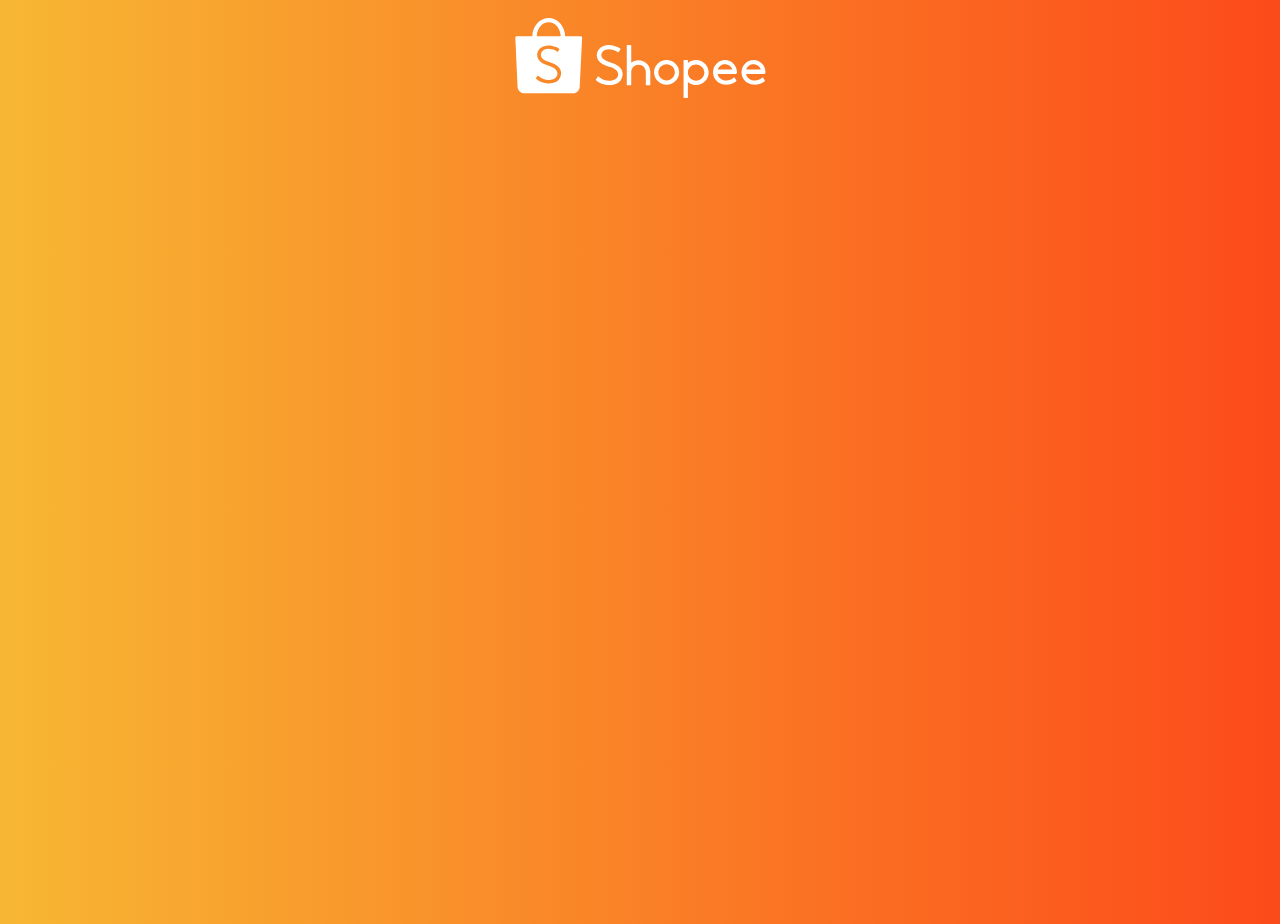
<file: about.html>
<!DOCTYPE html>
<html lang="en">
  <head>
    <meta charset="UTF-8" />
    <meta http-equiv="X-UA-Compatible" content="IE=edge" />
    <meta name="viewport" content="width=device-width, initial-scale=1.0" />
    <title>Document</title>
    <div id="fb-root"></div>
    <script
      async
      defer
      crossorigin="anonymous"
      src="https://connect.facebook.net/vi_VN/sdk.js#xfbml=1&version=v13.0"
      nonce="Xh9kFZOC"
    ></script>
    <style>
      body {
        background: #fc4a1a; /* fallback for old browsers */
        background: -webkit-linear-gradient(
          to right,
          #f7b733,
          #fc4a1a
        ); /* Chrome 10-25, Safari 5.1-6 */
        background: linear-gradient(
          to right,
          #f7b733,
          #fc4a1a
        ); /* W3C, IE 10+/ Edge, Firefox 16+, Chrome 26+, Opera 12+, Safari 7+ */
      }
      .container {
        width: 75%;
        margin: auto;
      }
      header {
        width: 100%;
        height: 100px;
      }
      .logo {
        fill: white;
        width: 20%;
        height: 100px;
        margin-left: 40%;
      }
    </style>
  </head>
  <body>
    <header>
      <a href="./index.html"><svg viewBox="0 0 192 65" class="nav__logo-prop logo">
        <g fill-rule="evenodd">
          <path
            d="M35.6717403 44.953764c-.3333497 
                2.7510509-2.0003116 4.9543414-4.5823845 6.0575984-1.4379707.6145919-3.36871.9463856-4.896954.8421628-2.3840266-.0911143-4.6237865-.6708937-6.6883352-1.7307424-.7375522-.3788551-1.8370513-1.1352759-2.6813095-1.8437757-.213839-.1790053-.239235-.2937577-.0977428-.4944671.0764015-.1151823.2172535-.3229831.5286218-.7791994.45158-.6616533.5079208-.7446018.5587128-.8221779.14448-.2217688.3792333-.2411091.6107855-.0588804.0243289.0189105.0243289.0189105.0426824.0333083.0379873.0294402.0379873.0294402.1276204.0990653.0907002.0706996.14448.1123887.166248.1287205 2.2265285 1.7438508 4.8196989 2.7495466 7.4376251 2.8501162 3.6423042-.0496401 6.2615109-1.6873341 6.7308041-4.2020035.5160305-2.7675977-1.6565047-5.1582742-5.9070334-6.4908212-1.329344-.4166762-4.6895175-1.7616869-5.3090528-2.1250697-2.9094471-1.7071043-4.2697358-3.9430584-4.0763845-6.7048539.296216-3.8283059 3.8501677-6.6835796 8.340785-6.702705 2.0082079-.004083 4.0121475.4132378 5.937338 1.2244562.6816382.2873109 1.8987274.9496089 2.3189359 1.2633517.2420093.1777159.2898136.384872.1510957.60836-.0774686.12958-.2055158.3350171-.4754821.7632974l-.0029878.0047276c-.3553311.5640922-.3664286.5817134-.447952.7136572-.140852.2144625-.3064598.2344475-.5604202.0732783-2.0600669-1.3839063-4.3437898-2.0801572-6.8554368-2.130442-3.126914.061889-5.4706057 1.9228561-5.6246892 4.4579402-.0409751 2.2896772 1.676352 3.9613243 5.3858811 5.2358503 7.529819 2.4196871 10.4113092 5.25648 9.869029 9.7292478M26.3725216 5.42669372c4.9022893 0 8.8982174 4.65220288 9.0851664 10.47578358H17.2875686c.186949-5.8235807 4.1828771-10.47578358 9.084953-10.47578358m25.370857 11.57065968c0-.6047069-.4870064-1.0948761-1.0875481-1.0948761h-11.77736c-.28896-7.68927544-5.7774923-13.82058185-12.5059489-13.82058185-6.7282432 0-12.2167755 6.13130641-12.5057355 13.82058185l-11.79421958.0002149c-.59136492.0107446-1.06748731.4968309-1.06748731 1.0946612 0 .0285807.00106706.0569465.00320118.0848825H.99995732l1.6812605 37.0613963c.00021341.1031483.00405483.2071562.01173767.3118087.00170729.0236381.003628.0470614.00554871.0704847l.00362801.0782207.00405483.004083c.25545428 2.5789222 2.12707837 4.6560709 4.67201764 4.7519129l.00576212.0055872h37.4122078c.0177132.0002149.0354264.0004298.0531396.0004298.0177132 0 .0354264-.0002149.0531396-.0004298h.0796027l.0017073-.0015043c2.589329-.0706995 4.6867431-2.1768587 4.9082648-4.787585l.0012805-.0012893.0017073-.0350275c.0021341-.0275062.0040548-.0547975.0057621-.0823037.0040548-.065757.0068292-.1312992.0078963-.1964115l1.8344904-37.207738h-.0012805c.001067-.0186956.0014939-.0376062.0014939-.0565167M176.465457 41.1518926c.720839-2.3512494 2.900423-3.9186779 5.443734-3.9186779 2.427686 0 4.739107 1.6486899 5.537598 3.9141989l.054826.1556978h-11.082664l.046506-.1512188zm13.50267 3.4063683c.014933.0006399.014933.0006399.036906.0008531.021973-.0002132.021973-.0002132.044372-.0008531.53055-.0243144.950595-.4766911.950595-1.0271786 0-.0266606-.000853-.0496953-.00256-.0865936.000427-.0068251.000427-.020262.000427-.0635588 0-5.1926268-4.070748-9.4007319-9.09145-9.4007319-5.020488 0-9.091235 4.2081051-9.091235 9.4007319 0 .3871116.022399.7731567.067838 1.1568557l.00256.0204753.01408.1013102c.250022 1.8683731 1.047233 3.5831812 2.306302 4.9708108-.00064-.0006399.00064.0006399.007253.0078915 1.396026 1.536289 3.291455 2.5833031 5.393601 2.9748936l.02752.0053321v-.0027727l.13653.0228215c.070186.0119439.144211.0236746.243409.039031 2.766879.332724 5.221231-.0661182 7.299484-1.1127057.511777-.2578611.971928-.5423827 1.37064-.8429007.128211-.0968312.243622-.1904632.34346-.2781231.051412-.0452164.092372-.083181.114131-.1051493.468898-.4830897.498124-.6543572.215249-1.0954297-.31146-.4956734-.586228-.9179769-.821744-1.2675504-.082345-.1224254-.154023-.2267215-.214396-.3133151-.033279-.0475624-.033279-.0475624-.054399-.0776356-.008319-.0117306-.008319-.0117306-.013866-.0191956l-.00256-.0038391c-.256208-.3188605-.431565-.3480805-.715933-.0970445-.030292.0268739-.131624.1051493-.14997.1245582-1.999321 1.775381-4.729508 2.3465571-7.455854 1.7760208-.507724-.1362888-.982595-.3094759-1.419919-.5184948-1.708127-.8565509-2.918343-2.3826022-3.267563-4.1490253l-.02752-.1394881h13.754612zM154.831964 41.1518926c.720831-2.3512494 2.900389-3.9186779 5.44367-3.9186779 2.427657 0 4.739052 1.6486899 5.537747 3.9141989l.054612.1556978h-11.082534l.046505-.1512188zm13.502512 3.4063683c.015146.0006399.015146.0006399.037118.0008531.02176-.0002132.02176-.0002132.044159-.0008531.530543-.0243144.950584-.4766911.950584-1.0271786 0-.0266606-.000854-.0496953-.00256-.0865936.000426-.0068251.000426-.020262.000426-.0635588 0-5.1926268-4.070699-9.4007319-9.091342-9.4007319-5.020217 0-9.091343 4.2081051-9.091343 9.4007319 0 .3871116.022826.7731567.068051 1.1568557l.00256.0204753.01408.1013102c.250019 1.8683731 1.04722 3.5831812 2.306274 4.9708108-.00064-.0006399.00064.0006399.007254.0078915 1.396009 1.536289 3.291417 2.5833031 5.393538 2.9748936l.027519.0053321v-.0027727l.136529.0228215c.070184.0119439.144209.0236746.243619.039031 2.766847.332724 5.22117-.0661182 7.299185-1.1127057.511771-.2578611.971917-.5423827 1.370624-.8429007.128209-.0968312.243619-.1904632.343456-.2781231.051412-.0452164.09237-.083181.11413-.1051493.468892-.4830897.498118-.6543572.215246-1.0954297-.311457-.4956734-.586221-.9179769-.821734-1.2675504-.082344-.1224254-.154022-.2267215-.21418-.3133151-.033492-.0475624-.033492-.0475624-.054612-.0776356-.008319-.0117306-.008319-.0117306-.013866-.0191956l-.002346-.0038391c-.256419-.3188605-.431774-.3480805-.716138-.0970445-.030292.0268739-.131623.1051493-.149969.1245582-1.999084 1.775381-4.729452 2.3465571-7.455767 1.7760208-.507717-.1362888-.982582-.3094759-1.419902-.5184948-1.708107-.8565509-2.918095-2.3826022-3.267311-4.1490253l-.027733-.1394881h13.754451zM138.32144123 49.7357905c-3.38129629 0-6.14681004-2.6808521-6.23169343-6.04042014v-.31621743c.08401943-3.35418649 2.85039714-6.03546919 6.23169343-6.03546919 3.44242097 0 6.23320537 2.7740599 6.23320537 6.1960534 0 3.42199346-2.7907844 6.19605336-6.23320537 6.19605336m.00172791-15.67913203c-2.21776751 0-4.33682838.7553485-6.03989586 2.140764l-.19352548.1573553V34.6208558c0-.4623792-.0993546-.56419733-.56740117-.56419733h-2.17651376c-.47409424 0-.56761716.09428403-.56761716.56419733v27.6400724c0 .4539841.10583425.5641973.56761716.5641973h2.17651376c.46351081 0 .56740117-.1078454.56740117-.5641973V50.734168l.19352548.1573553c1.70328347 1.3856307 3.82234434 2.1409792 6.03989586 2.1409792 5.27140956 0 9.54473746-4.2479474 9.54473746-9.48802964 0-5.239867-4.2733279-9.48781439-9.54473746-9.48781439M115.907646 49.5240292c-3.449458 0-6.245805-2.7496948-6.245805-6.1425854 0-3.3928907 2.79656-6.1427988 6.245805-6.1427988 3.448821 0 6.24538 2.7499081 6.24538 6.1427988 0 3.3926772-2.796346 6.1425854-6.24538 6.1425854m.001914-15.5438312c-5.28187 0-9.563025 4.2112903-9.563025 9.4059406 0 5.1944369 4.281155 9.4059406 9.563025 9.4059406 5.281657 0 9.562387-4.2115037 9.562387-9.4059406 0-5.1946503-4.280517-9.4059406-9.562387-9.4059406M94.5919049 34.1890939c-1.9281307 0-3.7938902.6198995-5.3417715 1.7656047l-.188189.1393105V23.2574169c0-.4254677-.1395825-.5643476-.5649971-.5643476h-2.2782698c-.4600414 0-.5652122.1100273-.5652122.5643476v29.2834155c0 .443339.1135587.5647782.5652122.5647782h2.2782698c.4226187 0 .5649971-.1457701.5649971-.5647782v-9.5648406c.023658-3.011002 2.4931278-5.4412923 5.5299605-5.4412923 3.0445753 0 5.516841 2.4421328 5.5297454 5.4630394v9.5430935c0 .4844647.0806524.5645628.5652122.5645628h2.2726775c.481764 0 .565212-.0824666.565212-.5645628v-9.5710848c-.018066-4.8280677-4.0440197-8.7806537-8.9328471-8.7806537M62.8459442 47.7938061l-.0053397.0081519c-.3248668.4921188-.4609221.6991347-.5369593.8179812-.2560916.3812097-.224267.551113.1668119.8816949.91266.7358184 2.0858968 1.508535 2.8774525 1.8955369 2.2023021 1.076912 4.5810275 1.646045 7.1017886 1.6975309 1.6283921.0821628 3.6734936-.3050536 5.1963734-.9842376 2.7569891-1.2298679 4.5131066-3.6269626 4.8208863-6.5794607.4985136-4.7841067-2.6143125-7.7747902-10.6321784-10.1849709l-.0021359-.0006435c-3.7356476-1.2047686-5.4904836-2.8064071-5.4911243-5.0426086.1099976-2.4715346 2.4015793-4.3179454 5.4932602-4.4331449 2.4904317.0062212 4.6923065.6675996 6.8557356 2.0598624.4562232.2767364.666607.2256796.9733188-.172263.035242-.0587797.1332787-.2012238.543367-.790093l.0012815-.0019308c.3829626-.5500403.5089793-.7336731.5403767-.7879478.258441-.4863266.2214903-.6738208-.244985-1.0046173-.459427-.3290803-1.7535544-1.0024722-2.4936356-1.2978721-2.0583439-.8211991-4.1863175-1.2199998-6.3042524-1.1788111-4.8198184.1046878-8.578747 3.2393171-8.8265087 7.3515337-.1572005 2.9703036 1.350301 5.3588174 4.5000778 7.124567.8829712.4661613 4.1115618 1.6865902 5.6184225 2.1278667 4.2847814 1.2547527 6.5186944 3.5630343 6.0571315 6.2864205-.4192725 2.4743234-3.0117991 4.1199394-6.6498372 4.2325647-2.6382344-.0549182-5.2963324-1.0217793-7.6043603-2.7562084-.0115337-.0083664-.0700567-.0519149-.1779185-.1323615-.1516472-.1130543-.1516472-.1130543-.1742875-.1300017-.4705335-.3247898-.7473431-.2977598-1.0346184.1302162-.0346012.0529875-.3919333.5963776-.5681431.8632459"
          ></path>
        </g></a>
      </svg>
    </header>
    <div class="container">
      <iframe
        width="100%"
        height="350px"
        src="https://www.youtube.com/embed/g9JjUIKYeJ8?controls=0"
        title="YouTube video player"
        frameborder="0"
        allow="accelerometer; autoplay; clipboard-write; encrypted-media; gyroscope; picture-in-picture"
        allowfullscreen
      ></iframe>
      <iframe
        src="https://www.google.com/maps/embed?pb=!1m18!1m12!1m3!1d3918.460720389866!2d106.6249008138886!3d10.852520060754273!2m3!1f0!2f0!3f0!3m2!1i1024!2i768!4f13.1!3m3!1m2!1s0x31752b161f50ae47%3A0x2328d1d1acc3b11a!2sFPT%20Polytechnic%20-%20T%C3%B2a%20F!5e0!3m2!1sen!2s!4v1650538446146!5m2!1sen!2s"
        width="100%"
        height="450"
        style="border: 0"
        allowfullscreen=""
        loading="lazy"
        referrerpolicy="no-referrer-when-downgrade"
      ></iframe>
      <div
        class="fb-like"
        data-href="https://developers.facebook.com/docs/plugins/"
        data-width=""
        data-layout="standard"
        data-action="like"
        data-size="large"
        data-share="true"
      ></div>
      <div
        class="fb-comments"
        data-href="https://codelearn.io/"
        data-width="100%"
        data-numposts="1"
      ></div>
    </div>
  </body>
</html>
</file>
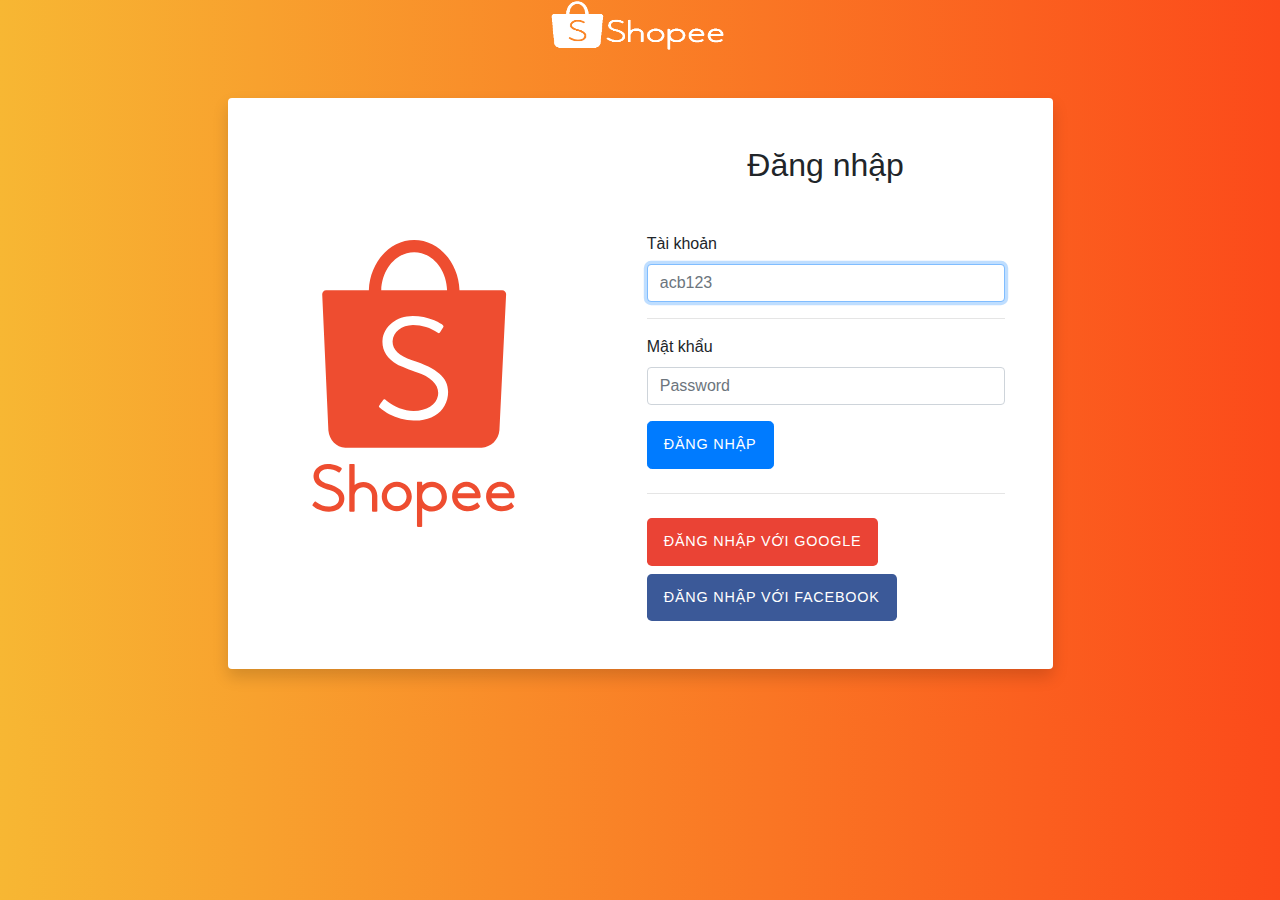
<file: login.html>
<!DOCTYPE html>
<html lang="en">
  <head>
    <meta charset="UTF-8" />
    <meta http-equiv="X-UA-Compatible" content="IE=edge" />
    <meta name="viewport" content="width=device-width, initial-scale=1.0" />
    <title>Document</title>
    <link
      rel="stylesheet"
      href="https://stackpath.bootstrapcdn.com/bootstrap/4.3.1/css/bootstrap.min.css"
    />
    <style>
      body {
        background: #fc4a1a; /* fallback for old browsers */
        background: -webkit-linear-gradient(
          to right,
          #f7b733,
          #fc4a1a
        ); /* Chrome 10-25, Safari 5.1-6 */
        background: linear-gradient(
          to right,
          #f7b733,
          #fc4a1a
        ); /* W3C, IE 10+/ Edge, Firefox 16+, Chrome 26+, Opera 12+, Safari 7+ */
      }

      .card-img-left {
        width: 45%;
        /* Link to your background image using in the property below! */
        background: scroll center url(./assets/img/shopee-logo.svg);
        background-size: contain;
        background-repeat: no-repeat;
      }

      .btn-login {
        font-size: 0.9rem;
        letter-spacing: 0.05rem;
        padding: 0.75rem 1rem;
      }

      .btn-google {
        color: white !important;
        background-color: #ea4335;
      }

      .btn-facebook {
        color: white !important;
        background-color: #3b5998;
      }
      .auto {
        text-align: center;
      }
    </style>
  </head>
  <body>
    <div class="auto">
      <a href="./index.html"
        ><img
          src="./assets/img/logo-full-white.png"
          alt=""
          width="200px"
          height="50px"
      /></a>
    </div>
    <div class="container">
      <div class="row">
        <div class="col-lg-10 col-xl-9 mx-auto">
          <div
            class="card flex-row my-5 border-0 shadow rounded-3 overflow-hidden"
          >
            <div class="card-img-left d-none d-md-flex">
              <!-- Background image for card set in CSS! -->
            </div>
            <div class="card-body p-4 p-sm-5">
              <h2 class="card-title text-center mb-5 fw-light fs-5">
                Đăng nhập
              </h2>
              <form>
                <div class="form-floating mb-3">
                  <label for="floatingInputUsername">Tài khoản</label>
                  <input
                    type="text"
                    class="form-control"
                    id="floatingInputUsername"
                    placeholder="acb123"
                    required
                    autofocus
                  />
                </div>

                <hr />

                <div class="form-floating mb-3">
                  <label for="floatingPassword">Mật khẩu</label>
                  <input
                    type="password"
                    class="form-control"
                    id="floatingPassword"
                    placeholder="Password"
                  />
                </div>
                <div class="d-grid mb-2">
                  <button
                    class="btn btn-lg btn-primary btn-login fw-bold text-uppercase"
                    type="submit"
                  >
                    Đăng nhập
                  </button>
                </div>

                <hr class="my-4" />

                <div class="d-grid mb-2">
                  <button
                    class="btn btn-lg btn-google btn-login fw-bold text-uppercase"
                    type="submit"
                  >
                    <i class="fab fa-google me-2"></i> Đăng nhập với Google
                  </button>
                </div>

                <div class="d-grid">
                  <button
                    class="btn btn-lg btn-facebook btn-login fw-bold text-uppercase"
                    type="submit"
                  >
                    <i class="fab fa-facebook-f me-2"></i> Đăng nhập với
                    Facebook
                  </button>
                </div>
              </form>
            </div>
          </div>
        </div>
      </div>
    </div>
  </body>
</html>
</file>
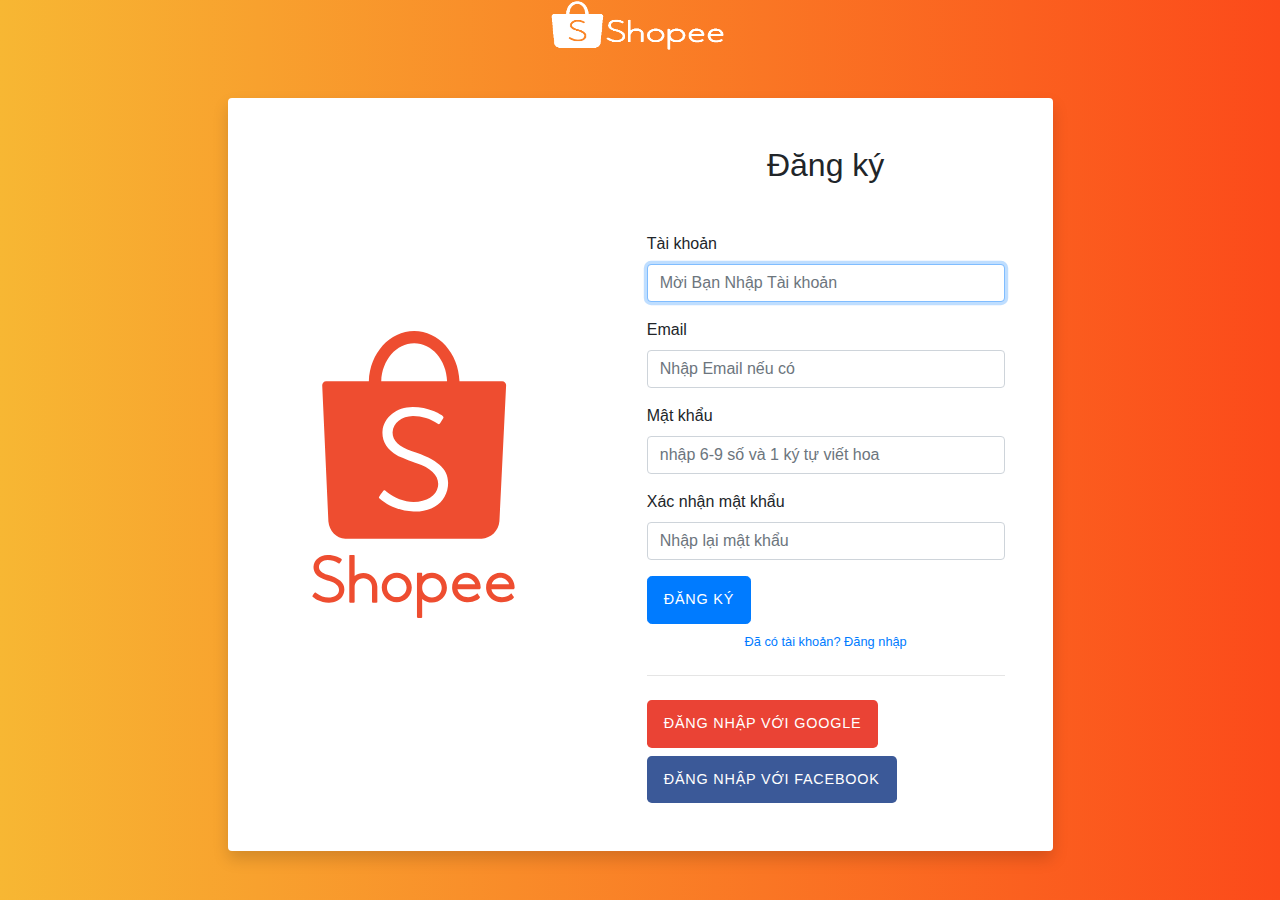
<file: register.html>
<!DOCTYPE html>
<html lang="en">
  <head>
    <meta charset="UTF-8" />
    <meta http-equiv="X-UA-Compatible" content="IE=edge" />
    <meta name="viewport" content="width=device-width, initial-scale=1.0" />
    <title>Document</title>
    <link
      rel="stylesheet"
      href="https://stackpath.bootstrapcdn.com/bootstrap/4.3.1/css/bootstrap.min.css"
    />
    <style>
      body {
        background: #fc4a1a; /* fallback for old browsers */
        background: -webkit-linear-gradient(
          to right,
          #f7b733,
          #fc4a1a
        ); /* Chrome 10-25, Safari 5.1-6 */
        background: linear-gradient(
          to right,
          #f7b733,
          #fc4a1a
        ); /* W3C, IE 10+/ Edge, Firefox 16+, Chrome 26+, Opera 12+, Safari 7+ */
      }

      .card-img-left {
        width: 45%;
        /* Link to your background image using in the property below! */
        background: scroll center url(./assets/img/shopee-logo.svg);
        background-size: contain;
        background-repeat: no-repeat;
      }

      .btn-login {
        font-size: 0.9rem;
        letter-spacing: 0.05rem;
        padding: 0.75rem 1rem;
      }

      .btn-google {
        color: white !important;
        background-color: #ea4335;
      }

      .btn-facebook {
        color: white !important;
        background-color: #3b5998;
      }
      .auto {
        text-align: center;
        margin: 0 auto;
      }
    </style>
  </head>
  <body>
    <div class="auto">
      <a href="./index.html"
        ><img
          src="./assets/img/logo-full-white.png"
          width="200px"
          height="50px"
      /></a>
    </div>
    <div class="container">
      <div class="row">
        <div class="col-lg-10 col-xl-9 mx-auto">
          <div
            class="card flex-row my-5 border-0 shadow rounded-3 overflow-hidden"
          >
            <div class="card-img-left d-none d-md-flex">
              <!-- Background image for card set in CSS! -->
            </div>
            <div class="card-body p-4 p-sm-5">
              <h2 class="card-title text-center mb-5 fw-light fs-5">Đăng ký</h2>
              <form>
                <div class="form-floating mb-3">
                  <label for="floatingInputUsername">Tài khoản</label>
                  <input
                    type="text"
                    class="form-control"
                    id="floatingInputUsername"
                    placeholder="Mời Bạn Nhập Tài khoản"
                    required
                    autofocus
                  />
                </div>

                <div class="form-floating mb-3">
                  <label for="floatingInputEmail">Email </label>
                  <input
                    type="email"
                    class="form-control"
                    id="floatingInputEmail"
                    placeholder="Nhập Email nếu có"
                  />
                </div>
                <div class="form-floating mb-3">
                  <label for="floatingPassword">Mật khẩu</label>
                  <input
                    type="password"
                    class="form-control"
                    id="floatingPassword"
                    placeholder="nhập 6-9 số và 1 ký tự viết hoa"
                  />
                </div>

                <div class="form-floating mb-3">
                  <label for="floatingPasswordConfirm">Xác nhận mật khẩu</label>
                  <input
                    type="password"
                    class="form-control"
                    id="floatingPasswordConfirm"
                    placeholder="Nhập lại mật khẩu"
                  />
                </div>

                <div class="d-grid mb-2">
                  <button
                    class="btn btn-lg btn-primary btn-login fw-bold text-uppercase"
                    type="submit"
                  >
                    Đăng ký
                  </button>
                </div>

                <a class="d-block text-center mt-2 small" href="#"
                  >Đã có tài khoản? Đăng nhập</a
                >

                <hr class="my-4" />

                <div class="d-grid mb-2">
                  <button
                    class="btn btn-lg btn-google btn-login fw-bold text-uppercase"
                    type="submit"
                  >
                    <i class="fab fa-google me-2"></i>Đăng nhập với Google
                  </button>
                </div>

                <div class="d-grid">
                  <button
                    class="btn btn-lg btn-facebook btn-login fw-bold text-uppercase"
                    type="submit"
                  >
                    <i class="fab fa-facebook-f me-2"></i> Đăng nhập với
                    Facebook
                  </button>
                </div>
              </form>
            </div>
          </div>
        </div>
      </div>
    </div>
  </body>
</html>
</file>
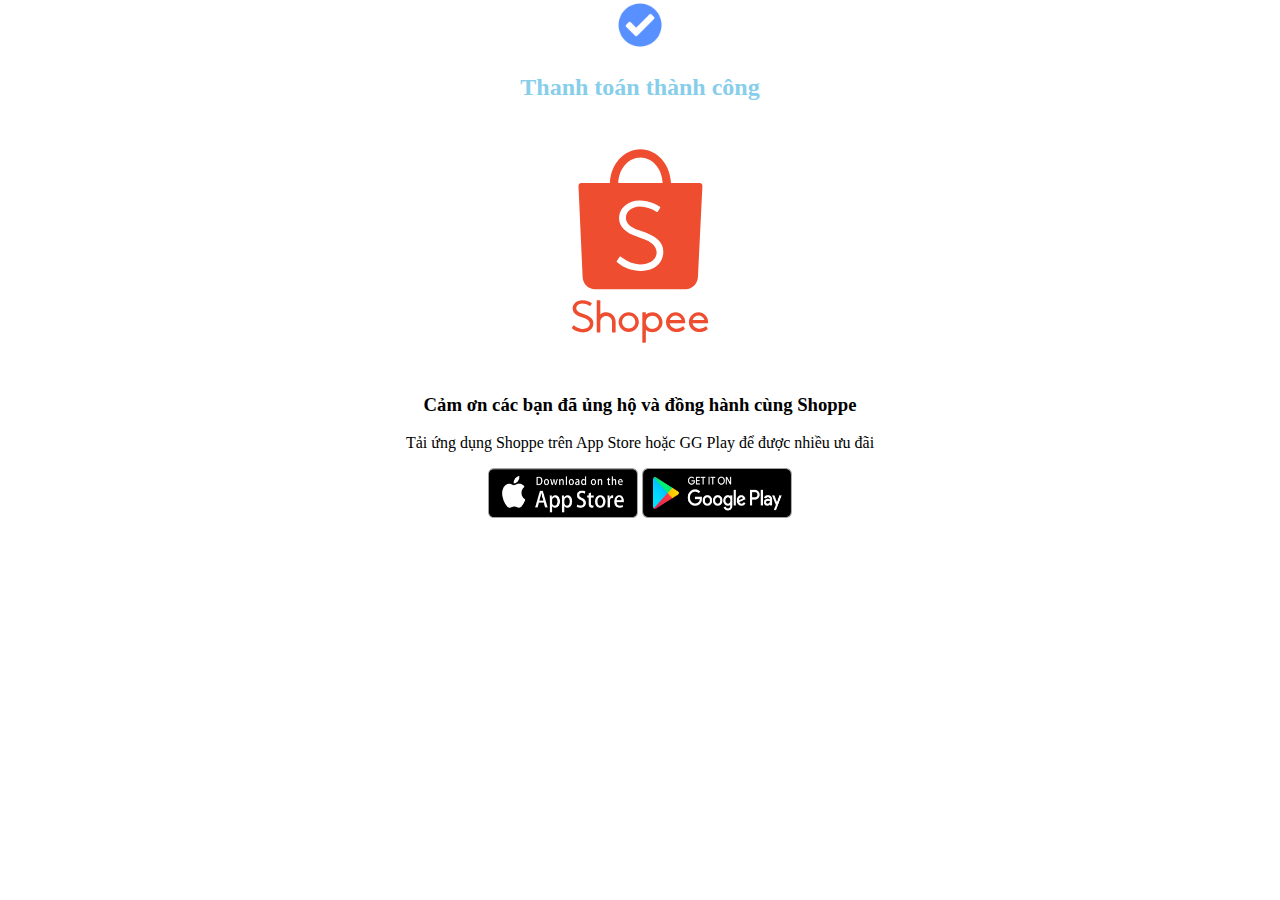
<file: thanhtoan.HTML>
<!DOCTYPE html>
<html lang="en">
  <head>
    <meta charset="UTF-8" />
    <meta http-equiv="X-UA-Compatible" content="IE=edge" />
    <meta name="viewport" content="width=device-width, initial-scale=1.0" />
    <title>Document</title>
    <link rel="stylesheet" href="./assets/css/thanhtoan.css">
  </head>
  </style>
  <body>
    <div class="emm">
        <img src="./assets/img/tich-xanh-icon.png" alt="" width="50px">
    </div>
  <div>
      <h2 style="color: skyblue">Thanh toán thành công</h2>
  </div>
  </div>
  <div>
    
    <a href="./index.html"><img src="./assets/img/shopee-logo.svg" alt="" width="250px"></a>
  </div>
  <p>
   <h3 center> Cảm ơn các bạn đã ủng hộ và đồng hành cùng Shoppe</h3>
    Tải ứng dụng Shoppe trên App Store hoặc GG Play để được nhiều ưu đãi
  </p>
  <div>
    <img src="./assets/img/appleStore.0ca159be.png" alt="" width="150px" height="50px">
    <img src="./assets/img/googlePlay.df026781.png" alt="" width="150px" height="50px">
  </div>
  </body>
</html>
</file>
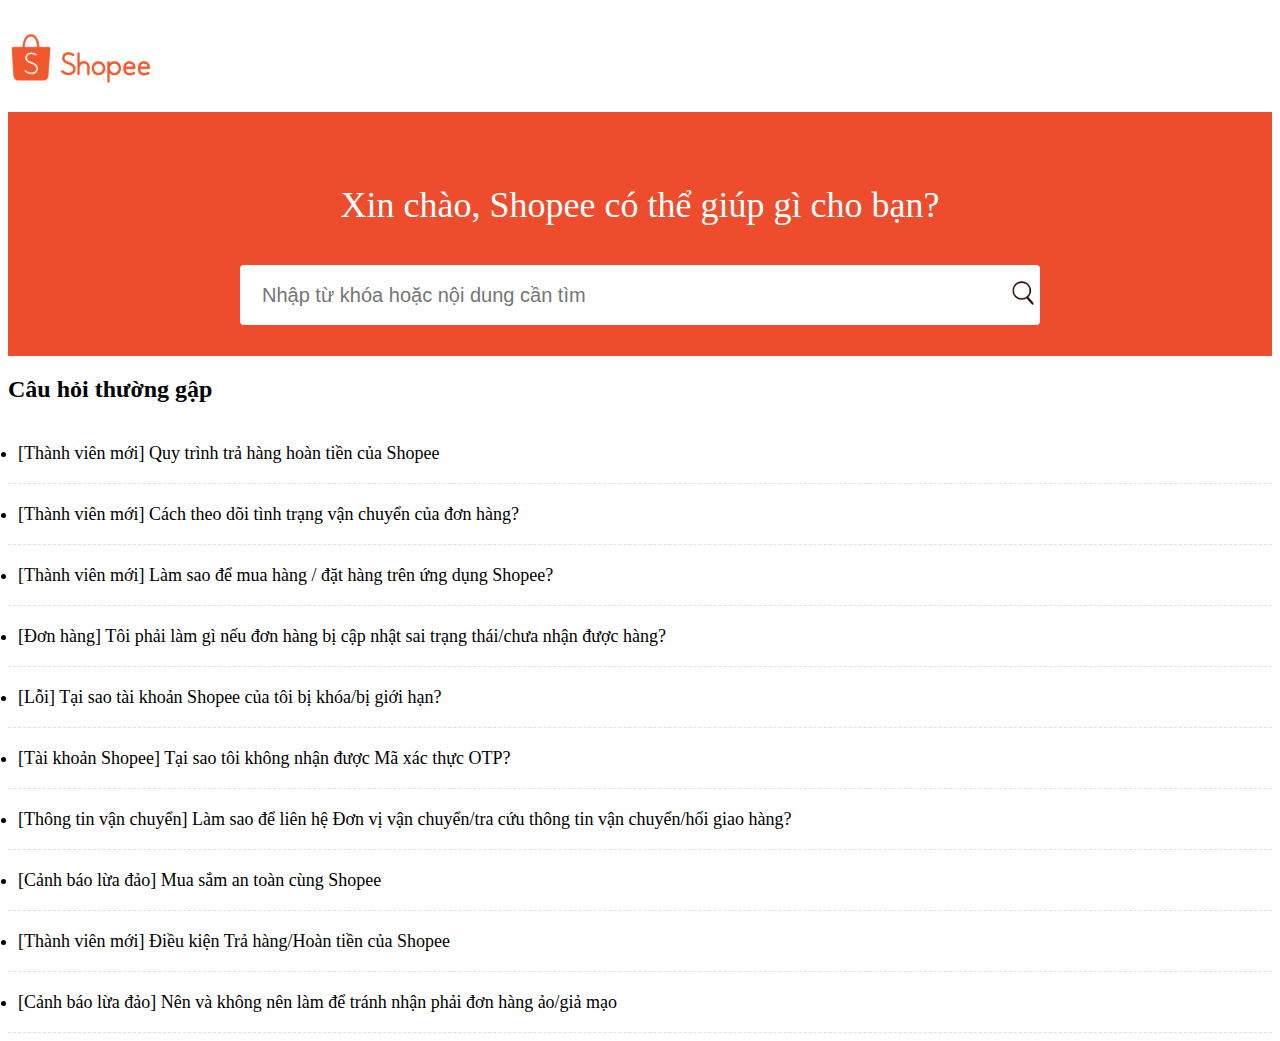
<file: thongtin.html>
<!DOCTYPE html>
<html lang="en">
  <head>
    <meta charset="UTF-8" />
    <meta http-equiv="X-UA-Compatible" content="IE=edge" />
    <meta name="viewport" content="width=device-width, initial-scale=1.0" />
    <title>Document</title>
    <link rel="stylesheet" href="./assets/css/Thongtin.css" />
  </head>
  <body>
    <div class="logo___1N0_a">
      <a href="./index.html"
        ><img
          src="./assets/img/Shopee-Logo-PNG-1.png"
          alt="logo"
          width="150px"
          height="100px"
      /></a>
    </div>
    <div class="shopee_policy___2twlV"></div>
    <div class="search___3_wpM">
      <div class="form_container___2-O8X">
        <h1 class="search_title___3_f3g">
          Xin chào, Shopee có thể giúp gì cho bạn?
        </h1>
        <div class="searchWrap___2ccJU">
          <div class="input_container___1EdMb">
            <div class="input___K0K5i">
              <input
                placeholder="Nhập từ khóa hoặc nội dung cần tìm"
                value=""
              />
            </div>
            <div>
              <img src="./assets/img/timkiem.png" width="30px" height="30px" />
            </div>
          </div>
        </div>
      </div>
    </div>
    <div class="list">
      <h2>Câu hỏi thường gập</h2>
      <div class="item___1EjAT">
        <li>[Thành viên mới] Quy trình trả hàng hoàn tiền của Shopee</li>
      </div>
      <div class="item___1EjAT">
        <li>
          [Thành viên mới] Cách theo dõi tình trạng vận chuyển của đơn hàng?
        </li>
      </div>
      <div class="item___1EjAT">
        <li>
          [Thành viên mới] Làm sao để mua hàng / đặt hàng trên ứng dụng Shopee?
        </li>
      </div>
      <div class="item___1EjAT">
        <li>
          [Đơn hàng] Tôi phải làm gì nếu đơn hàng bị cập nhật sai trạng
          thái/chưa nhận được hàng?
        </li>
      </div>
      <div class="item___1EjAT">
        <li>[Lỗi] Tại sao tài khoản Shopee của tôi bị khóa/bị giới hạn?</li>
      </div>
      <div class="item___1EjAT">
        <li>[Tài khoản Shopee] Tại sao tôi không nhận được Mã xác thực OTP?</li>
      </div>
      <div class="item___1EjAT">
        <li>
          [Thông tin vận chuyển] Làm sao để liên hệ Đơn vị vận chuyển/tra cứu
          thông tin vận chuyển/hối giao hàng?
        </li>
      </div>
      <div class="item___1EjAT">
        <li>[Cảnh báo lừa đảo] Mua sắm an toàn cùng Shopee</li>
      </div>
      <div class="item___1EjAT">
        <li>[Thành viên mới] Điều kiện Trả hàng/Hoàn tiền của Shopee</li>
      </div>
      <div class="item___1EjAT">
        <li>
          [Cảnh báo lừa đảo] Nên và không nên làm để tránh nhận phải đơn hàng
          ảo/giả mạo
        </li>
      </div>
    </div>
  </body>
</html>
</file>
<file: assets/css/thanhtoan.css>
body {
  margin: 0 auto;
  display: block;
  text-align: center;
}
</file>
<file: assets/css/Thongtin.css>
.search___3_wpM {
  background: #ee4d2d;
  background: var(--primary-color, #ee4d2d);
}
.search___3_wpM .form_container___2-O8X {
  max-width: 800px;
  padding: 40px 0 31px;
  margin: 0 auto;
}
.search___3_wpM .search_title___3_f3g {
  font-size: 36px;
  font-weight: 400;
  line-height: 59px;
  color: #fff;
  text-align: center;
}
.searchWrap___2ccJU {
  position: relative;
}
.search___3_wpM .input_container___1EdMb {
  box-sizing: border-box;
  display: flex;
  align-items: center;
  justify-content: space-between;
  height: 60px;
  padding: 2px;
  margin-top: 30px;
  background: #fff;
  border-radius: 4px;
}
.search___3_wpM .searchWrap___2ccJU {
  position: relative;
}
.search___3_wpM .input_container___1EdMb .input___K0K5i input {
  box-sizing: border-box;
  width: 250%;
  padding: 0 20px;
  font-size: 20px;
  line-height: 50px;
  color: rgba(0, 0, 0, 0.87);
  border: 0;
}
.item___1EjAT {
  padding: 16px 10px;
  font-size: 18px;
  line-height: 28px;
  cursor: pointer;
  border-bottom: 1px dashed #e1e1e1;
}
.item___1EjAT :hover {
  color: red;
}
</file>
